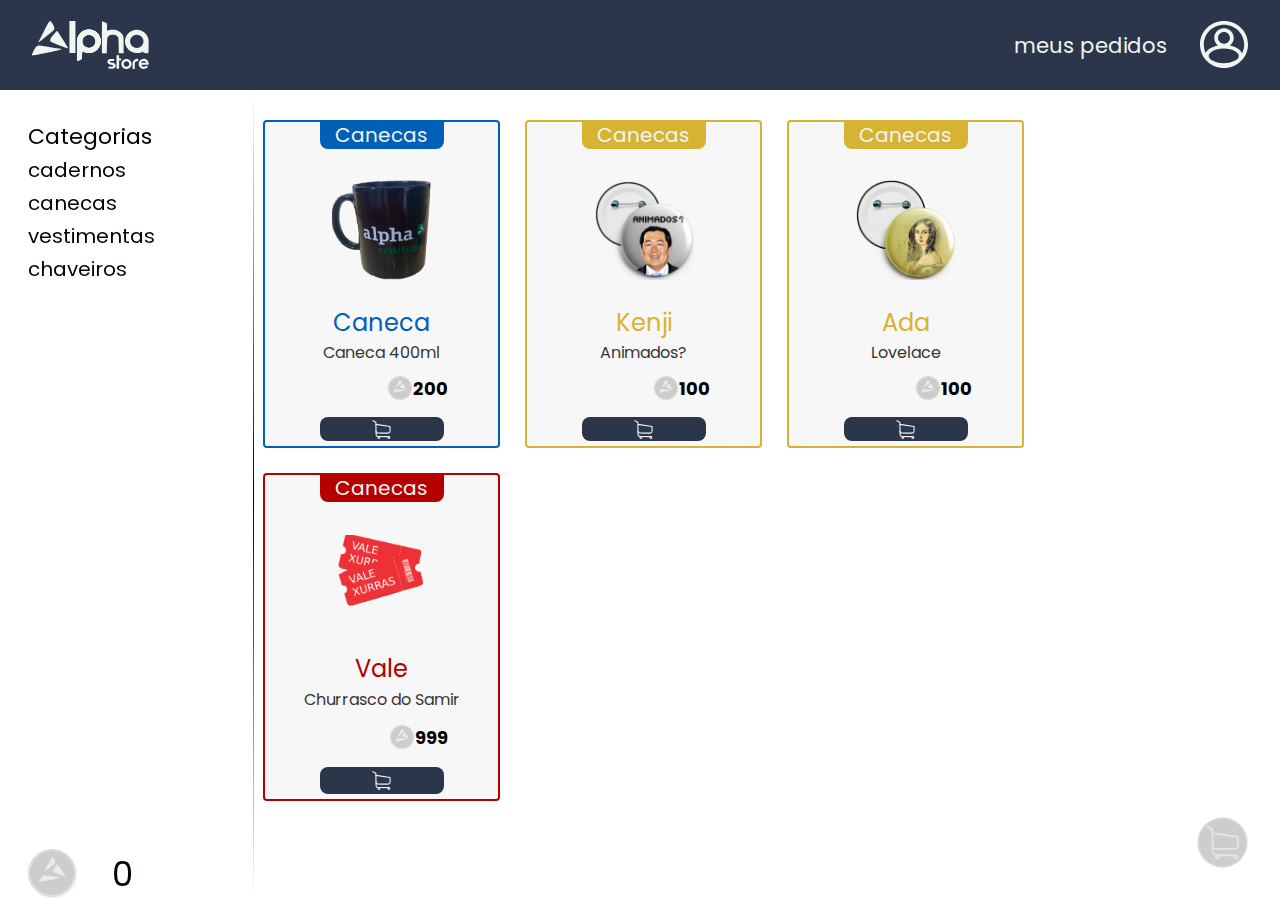
<file: index.html>
<!DOCTYPE html>
<html lang="pt">
    <head>
    
        <meta charset="UTF-8">
        <meta http-equiv="X-UA-Compatible" content="IE=edge">
        <meta name="viewport" content="width=device-width, initial-scale=1.0">
        
        <link rel="icon" sizes="192x192" href="https://sejaalphaedtech.org.br/images/favicon/android-icon-192x192.png">
        <title>Alpha Store | Resgate seus premios</title>

        <!--OG tags-->
        <meta property="og:title" content="Alpha Store" />
        <meta
        property="og:description"
        content="Estude muito, ganhe alpha-coins e incremente seus assets!"
        />
        <meta
        property="og:image"
        content="https://av-felipe.github.io/alpha-store/assets/images/ada-botton.png"
        />
        <meta property="og:locale" content="pt-BR" />
        <meta property="og:url" content="https://av-felipe.github.io/alpha-store/" />
        
        <link rel="stylesheet" href="alphastore-style.css">
        
    </head>

    <body>
        <header id="header-element">
            <img src="assets/vectors/Logo-1-3.svg" id="alphastore-logo" alt="alpha store">

            <img id="mobile-menu" src="assets/vectors/mobile-menu-icon.svg" alt="abrir o menu de usuário" />

            <nav id="user-menus">
                <a href="#">meus pedidos</a>
                <a href="#">
                    <img src="assets/vectors/user-account-icon.svg" id="user-account-icon" alt="minha conta" />
                </a>
            </nav>

        </header>

        <nav id="navigation-menu">
                
            <ul>

                <li>
                    <p>Categorias</p>
                </li>

                <li>
                    <a href="#">cadernos</a>
                </li>
                <li>
                    <a href="#">canecas</a>
                </li>
                <li>
                    <a href="#">vestimentas</a>
                </li>
                <li>
                    <a href="#">chaveiros</a>
                </li>

            </ul>
            
            

            <figure id="alphacoins-status">
                <img src="assets/vectors/AlphaCoin-icon.svg" alt="minhas alpha coins" />
                <figcaption id="alphacoins-quantity">0</figcaption>
            </figure> 

        </nav>

        <main id="page-body">
                
            <ul class="products-list">

                <li class="product-card category-mug">
                    
                    <p class="product-category category-mug">
                        Canecas
                    </p>

                    <img class="product-image" src="assets/images/alpha-mug.png" alt="caneca" />

                    <p class="product-title">
                        Caneca
                    </p>
                    
                    <p class="product-description">
                        Caneca 400ml
                    </p>
                    
                    <figure class="product-price">
                        <img src="assets/vectors/AlphaCoin-icon.svg">
                        <figcaption>
                            200
                        </figcaption>
                    </figure>

                    <button class="product-buy-button" type="button"><img src="assets/vectors/shopping-cart.svg" /></button>

                </li>

                <li class="product-card category-botton">
                    
                    <p class="product-category category-botton">
                        Canecas
                    </p>

                    <img class="product-image" src="assets/images/kenji-botton.png" alt="broche do kenji" />

                    <p class="product-title">
                        Kenji
                    </p>
                    
                    <p class="product-description">
                        Animados?
                    </p>
                    
                    <figure class="product-price">
                        <img src="assets/vectors/AlphaCoin-icon.svg">
                        <figcaption>
                            100
                        </figcaption>
                    </figure>

                    <button class="product-buy-button" type="button"><img src="assets/vectors/shopping-cart.svg" /></button>

                </li>

                <li class="product-card category-botton">
                    
                    <p class="product-category category-botton">
                        Canecas
                    </p>

                    <img class="product-image" src="assets/images/ada-botton.png" alt="broche da senhorita Ada" />

                    <p class="product-title">
                        Ada
                    </p>
                    
                    <p class="product-description">
                        Lovelace
                    </p>
                    
                    <figure class="product-price">
                        <img src="assets/vectors/AlphaCoin-icon.svg">
                        <figcaption>
                            100
                        </figcaption>
                    </figure>

                    <button class="product-buy-button" type="button"><img src="assets/vectors/shopping-cart.svg" /></button>

                </li>

                <li class="product-card category-other">
                    
                    <p class="product-category category-other">
                        Canecas
                    </p>

                    <img class="product-image" src="assets/images/barbecue-ticket.png" alt="entradas para o churrasco" />

                    <p class="product-title">
                        Vale
                    </p>
                    
                    <p class="product-description">
                        Churrasco do Samir
                    </p>
                    
                    <figure class="product-price">
                        <img src="assets/vectors/AlphaCoin-icon.svg">
                        <figcaption>
                            999
                        </figcaption>
                    </figure>

                    <button class="product-buy-button" type="button"><img src="assets/vectors/shopping-cart.svg" /></button>

                </li>
                
            </ul>

        </main>
        
        <img id="shopping-cart-button" src="assets/vectors/shopping-cart-floating-icon.svg" alt="ir para o seu carrinho de compras" />
        
        <ul id="shopping-cart">

            <li id="shopping-cart-title">
                <img src="assets/vectors/shopping-cart-black.svg">meu carrinho
            </li>

            <li id="shopping-cart-items">
                <p>
                    seu carrinho<br />
                    ainda está vazio!<br />
                    <strong>adicione algum produto</strong>
                </p>
                <p>
                    faltam <img src="assets/vectors/AlphaCoin-icon.svg" /> <span aria-label="valor expresso em alpha coins">1000</span>
                    para ganhar o frete grátis
                </p>
            </li>

            <li class="shopping-cart-total">
                subtotal <span aria-label="valor expresso em alpha coins"><img src="assets/vectors/AlphaCoin-icon.svg" /> 0</span>
            </li>

            <li>
                <form id="postal-code-information">
                    <input type="text" id="postal-code" placeholder="digite o seu cep"/>
                    <button type="submit">adicionar</button>
                </form>
            </li>

            <li class="shopping-cart-total">
                total <span aria-label="valor expresso em alpha coins"><img src="assets/vectors/AlphaCoin-icon.svg" /> 0</span>
            </li>

            <li id="shopping-cart-close-deal">
                <button type="button" class="end-purchase cancel-button"><img src="assets/vectors/trash-can-icon.svg"> Limpar carrinho</button>
                <button type="button" class="end-purchase ok-button"><img src="assets/vectors/check-icon.svg"> Finalizar compra</button>
            </li>

        </ul>

    </body>
</html>
</file>
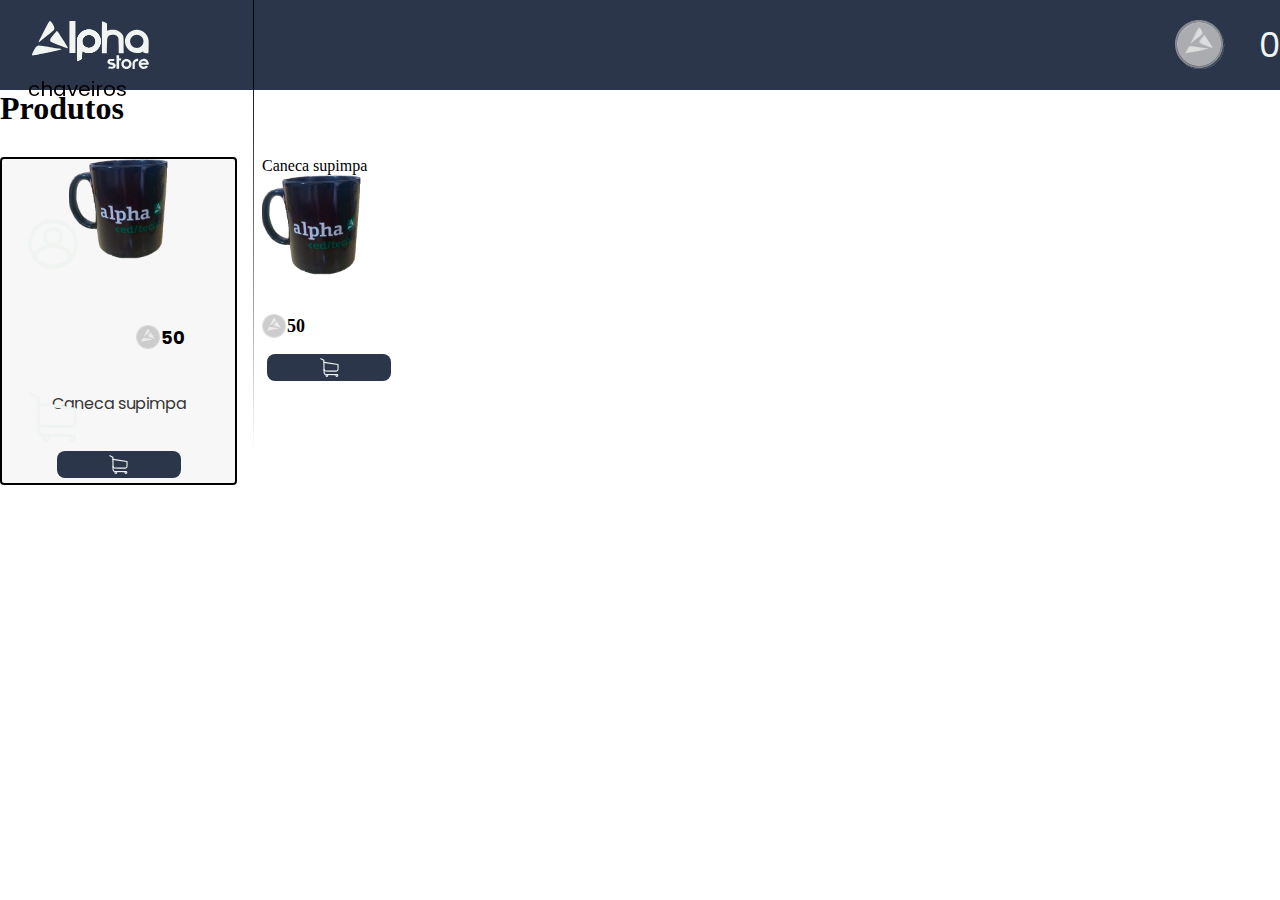
<file: alphastore-index.html>
<!DOCTYPE html>
<html lang="en">
    <head>
    
        <meta charset="UTF-8">
        <meta http-equiv="X-UA-Compatible" content="IE=edge">
        <meta name="viewport" content="width=device-width, initial-scale=1.0">
        
        <link rel="preconnect" href="https://fonts.googleapis.com">
        <link rel="preconnect" href="https://fonts.gstatic.com" crossorigin>
        <link href="https://fonts.googleapis.com/css2?family=Ropa+Sans:ital@0;1&display=swap" rel="stylesheet">
        
        <link rel="icon" sizes="192x192" href="https://sejaalphaedtech.org.br/images/favicon/android-icon-192x192.png">
        <title>Alpha Store | Resgate seus premios</title>
        
        <link rel="stylesheet" href="alphastore-style.css">
        
    </head>

    <body>
        <header id="header-element">
            <img src="assets/vectors/Logo-1-3.svg" id="alphastore-logo" alt="alpha store">

            <figure id="alphacoins-status">
                <img src="assets/vectors/AlphaCoin-icon.svg" alt="minhas alpha coins" />
                <figcaption id="alphacoins-quantity">0</figcaption>
            </figure>

            <nav id="navigation-menu">
                
                <a class="collapsible-menu" href="#">cadernos</a>
                <a class="collapsible-menu" href="#">canecas</a>
                <a class="collapsible-menu" href="#">vestimentas</a>
                <a class="collapsible-menu" href="#">chaveiros</a>
            
                <a class="collapsible-menu" href="#">
                    <img src="assets/vectors/user-account-icon.svg" alt="minha conta" />
                </a>

                <a href="#">
                    <img src="assets/vectors/shopping-cart.svg" alt="meu carrinho" />
                </a>

            </nav>

        </header>

        <main>
            
                <h1 class="titulo-tela-de-produtos">Produtos</h1>
                
                <ul class="products-list">
                    <li class="product-card">
                        <img class="product-image" src="assets/images/alpha-mug.png" alt="caneca" />
                        <figure class="product-price">
                            <img src="assets/vectors/AlphaCoin-icon.svg">
                            <figcaption>
                                50
                            </figcaption>
                        </figure>
                        <p class="product-description">
                            Caneca supimpa
                        </p>
                        <button class="product-buy-button" type="button"><img src="assets/vectors/shopping-cart.svg" /></button>

                    </li>

                    <li class="product-card-2">
                        <p class="product-description-2">
                            Caneca supimpa
                        </p>
                        <img class="product-image" src="assets/images/alpha-mug.png" alt="caneca" />
                        <figure class="product-price">
                            <img src="assets/vectors/AlphaCoin-icon.svg">
                            <figcaption>
                                50
                            </figcaption>
                        </figure>
                        <button class="product-buy-button" type="button"><img src="assets/vectors/shopping-cart.svg" /></button>

                    </li>
                    
                </ul>
        </main>      
    </body>
</html>
</file>
<file: alphastore-style.css>
/* || FONTS */

@import url('https://fonts.googleapis.com/css2?family=Poppins:wght@500&display=swap');

/* || GENERAL */

html {
    font-size: 100%;
}

* {
    margin: 0;
}

ul {
    list-style: none;
    padding: 0;
}

a {
    outline: none;
    text-decoration: none;
    color: #F1F5F2;
    font-weight: none;
}

a:link {
    color:#F1F5F2 ;
}

a:visited {
    color: #F1F5F2;
}

a:focus {
    color: #F1F5F2;
}

a:hover {
    color: #979797;
}

/* || HEADER */

#header-element{
    font-family: 'Poppins', sans-serif;
    font-size: 2.35vh;
    z-index: 999999999;
    position: sticky;
    width: 100%;
    height: 10vh;
    top: 0;
    color:#F1F5F2;
    background-color: #2B364A;
    display: flex;
    justify-content: space-between;
    align-items: center;
}

#alphastore-logo {
    width: 13.02vh;
    margin-left: 32px;
    margin-right: 32px;
}

#mobile-menu{
    display: none;
}

#user-menus{
    display: flex;
    width: 26vh;
    justify-content: space-between;
    align-items: center;
    margin-left: 32px;
    margin-right: 32px;
}
#user-account-icon{
    width: 5.3vh;
    vertical-align: text-bottom;
}
@media (max-width: 795px){
    #mobile-menu{
        display: block;
        width: 5.3vh;
        margin-left: 32px;
        margin-right: 32px;
    }

    #user-menus{
        display: none;
    }

}

/* || NAVIGATION BAR */

#navigation-menu{
    position: fixed; 
    width: 225px;
    height: 90vh;
    font-family: 'Poppins', sans-serif;
    color: #070000;
    font-size: 22px;
    margin-left: 28px;
    display: flex;
    flex-direction: column;
    justify-content: space-between;
    align-items: flex-start;
    border-right: 1px solid black;
    border-image: linear-gradient(to bottom,rgba(0, 0, 0, 0), black, rgba(0, 0, 0, 0)) 1 100%;
}
@media (max-width: 795px){
    #navigation-menu{
        display: none;
    }
}

#navigation-menu ul {
    margin-top: 30px;
}

#navigation-menu a {
    font-size: 20px;
    color: inherit;
}
#navigation-menu a img {
    width: 50px;
}

#alphacoins-status{
    display: flex;
    justify-content: space-between;
    align-items: flex-start;
    width: 105px;
    margin: 0;
}
#alphacoins-status img{
    height: 50px;
    width: 50px;
}
#alphacoins-quantity{
    font-size: 34px;
}


/* || MAIN */

#page-body{
    display: flex;
    flex-direction: row;
    height: 90vh;
    margin-left: calc(225px + 38px); /* same as side navigation bar width + margin com folga de 10px */
    margin-right: 534px; /* same as shoppin cart side bar width */
}
@media (max-width: 1580px){
    #page-body {
        margin-right: 32px;
    }
}
@media (max-width: 795px){
    #page-body {
        margin-left: 32px;
    }
}
@media (max-width: 575px){
    #page-body {
        margin-left: 10px;
    }
}


/* || MAIN || PRODUCT LIS */

/* products list structure */

.products-list{
    margin-top: 30px;
    display: flex;
    flex-wrap: wrap;
    align-content: flex-start;
    column-gap: 25px;
    row-gap: 25px;
}
@media (max-width: 575px){
    .products-list{
        justify-content: center;
        column-gap: 5px;
        row-gap: 5px;
    }
}

/* product card unity */

.category-mug {
    color: #005fb6;
    background-color: #005fb6;
}

.category-botton {
    color: #d7b333;
    background-color: #d7b333;
}

.category-other {
    color: #b60000;
    background-color: #b60000;
}

.product-card{
    font-family: 'Poppins', sans-serif;
    font-size: 16px;
    border: 2px solid;
    background-color: #f7f7f7;
    border-radius: 4px;
    display: flex;
    flex-direction: column;
    width: 14.5625em;
    height: 20.25em;
    align-items: center;
    justify-content: space-between;
    overflow: hidden;
}
@media (max-width: 575px){
    .product-card{
        font-size: 10px;
    }
}

.product-category{
    width: 6.2em;
    line-height: 1.35em;
    box-sizing: border-box;
    font-size: 1.25em;
    color: #F1F5F2;
    border-radius: 0 0 8px 8px;
    text-align: center;
    margin-bottom: 1.5625em;
}

.product-image{
    width: 6.25em;
    margin-bottom: 1.5625em;
}

.product-title{
    font-size: 1.5em;
}

.product-description{
    color: #353535;
    font-size: 1em;
}

.product-price {
    display: flex;
    align-items: center;
    align-self: flex-end;
    margin-right: 3.125em;
    margin-top: 0.625em;
    margin-bottom: 0.625em;
}
.product-price img{
    width: 1.5625em;
}
.product-price figcaption{
    font-size: 1.125em;
    font-weight: bold;
    color: black;
}

.product-buy-button{
    font-size: 1em;
    width: 7.75em;
    height: 1.6875em;
    border: none;
    border-radius: 8px;
    margin: 0.3125em;
    background-color: #2B364A;
}
.product-buy-button img{
    width: 1.1875em;
    vertical-align: text-top;
}

/* || MAIN || SHOPPING CART */

#shopping-cart-button{
    display: none;
}

#shopping-cart {
    width: 534px;
    height: 80vh;
    border-radius: 8px 0 0 8px;
    position: fixed;
    right: 0;
    top: 15vh;
    background-color: #f7f7f7;
    padding-top: 10px;
    padding-left: 10px;
    padding-bottom: 10px;
    padding-right: 10px;
    font-family: 'Poppins', sans-serif;
    font-size: 16px;
    display: flex;
    flex-direction: column;
}
@media (max-width: 1580px){
    #shopping-cart {
        display: none;
    }

    #shopping-cart-button{
        display: block;
        position: fixed;
        bottom: 32px;
        right: 32px;
    }
}

#shopping-cart-title{
    padding-bottom: 40px;
    padding-top: 20px;
    border-bottom: 1px solid black;
    border-image: linear-gradient(to right, rgba(0, 0, 0, 0), black, rgba(0, 0, 0, 0)) 1 100%;
    border-image-slice: 1;
}
#shopping-cart-title img{
    width: 26px;
    vertical-align: text-bottom;
    margin-right: 10px;
}

#shopping-cart-items{
    height: 54%;
    display:flex;
    flex-direction: column;
    align-items: center;
    text-align: center;
    justify-content: space-between;
    border-bottom: 1px solid black;
    border-image: linear-gradient(to right, rgba(0, 0, 0, 0), black, rgba(0, 0, 0, 0)) 1 100%;
    border-image-slice: 1;
}
#shopping-cart-items img{
    width: 21px;
    vertical-align: text-bottom;
}

.shopping-cart-total {
    width: 100%;
    margin-top: 20px;
    margin-bottom: 20px;
    display: flex;
    flex-direction: row;
    justify-content: space-between;
}
.shopping-cart-total img{
    width: 21px;
    vertical-align: text-bottom;
}

#postal-code-information input{
    width: 232px;
    height: 30px;
    padding-left: 8px;
    box-sizing: border-box;
    background-color: #f7f7f7;
    border: 1px solid black;
    border-radius: 8px;
    font-size: 16px;
}
#postal-code-information button{
    width: 108px;
    height: 30px;
    font-size: 16px;
    box-sizing: border-box;
    border: none;
    border-radius: 8px;
    color: #f7f7f7;
    background-color: #2B364A;
}

#shopping-cart-close-deal{
    width: 100%;
    display: flex;
    flex-direction: row;
    justify-content: space-between;
}
.end-purchase{
    width: 220px;
    height: 45px;
    font-size: 20px;
    color: #f7f7f7;
    border: none;
    border-radius: 8px;
}
.end-purchase img{
    vertical-align: text-bottom;
}
.cancel-button{
    background-color: #e24b2d;
}
.ok-button{
    background-color: #2B364A;
}
</file>
